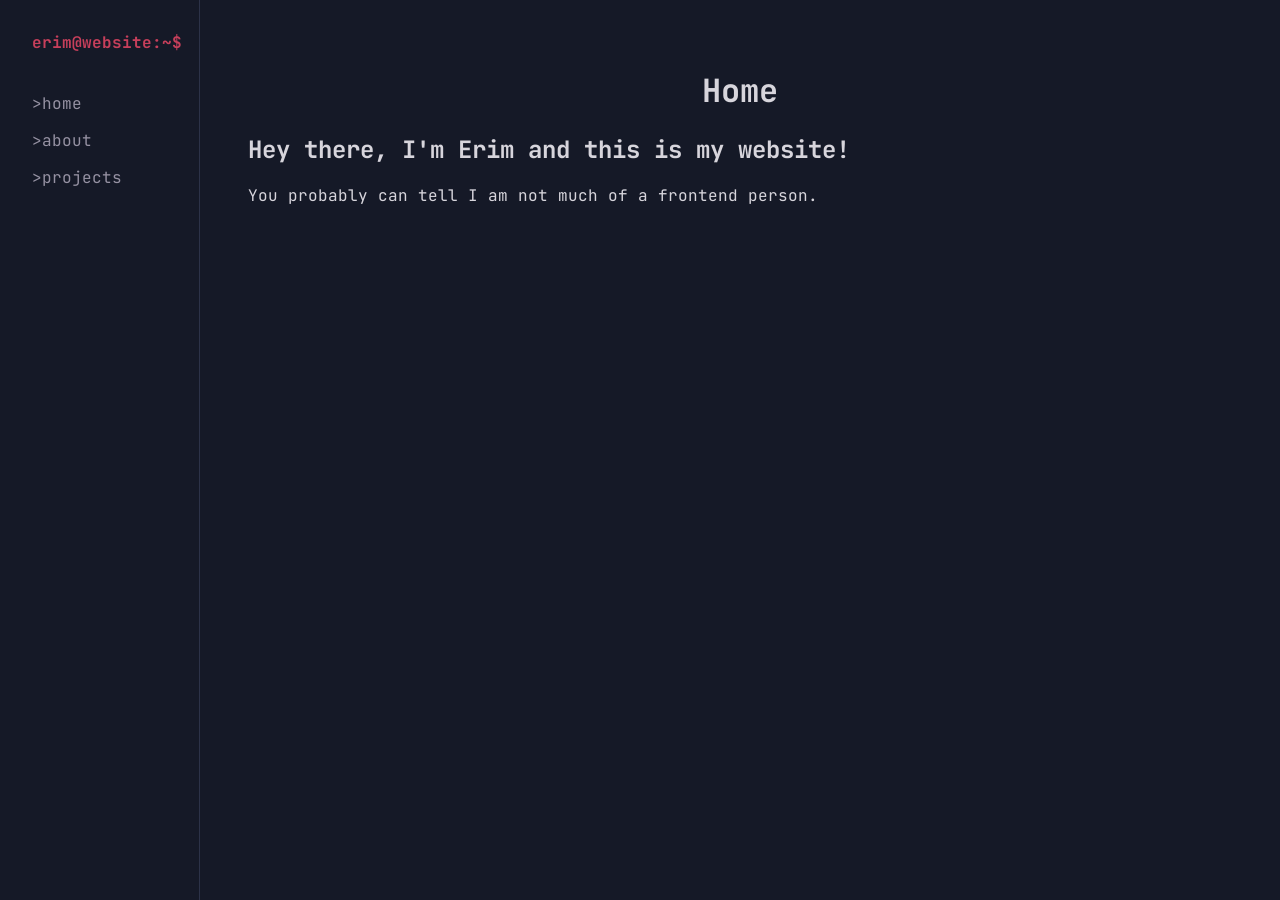
<file: index.html>
<!DOCTYPE html>
<html lang="en-US">
  <head>
    <meta charset="UTF-8">
    <meta name="viewport" content="width=device-width" />
    
    <title>[erim@website ~] $</title>

    <link rel="stylesheet" href="design.css">
    <link rel="preconnect" href="https://fonts.googleapis.com">
    <link rel="preconnect" href="https://fonts.gstatic.com" crossorigin>
    <link href="https://fonts.googleapis.com/css2?family=JetBrains+Mono:wght@100..800&display=swap" rel="stylesheet">
  
  </head>
  <body>
      
    <aside class="sidebar">
      <div class="prompt">erim@website:~$</div>

      <ul>
        <li><a href="index.html">>home</a></li>
        <li><a href="about.html">>about</a></li>
        <li><a href="projects.html">>projects</a></li>
      </ul>
    </aside> 
     
    <main>
      <h1>Home</h1>
      <h2>Hey there, I'm Erim and this is my website!</h2>
      <p>You probably can tell I am not much of a frontend person.</p>
    </main>

  </body>
</html>
</file>
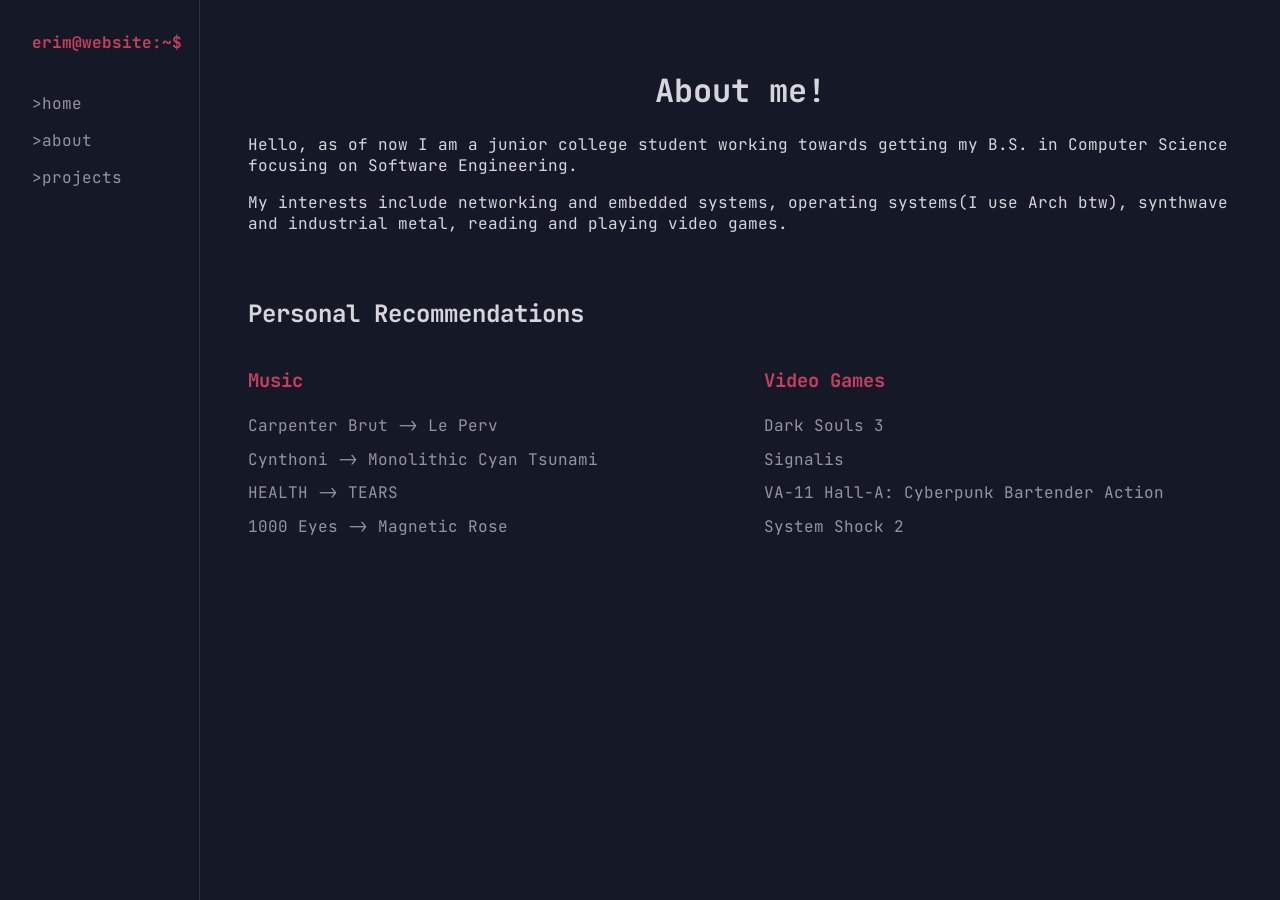
<file: about.html>
<!DOCTYPE html>
<html lang="en-US">
  <head>
    <meta charset="UTF-8">
    <meta name="viewport" content="width=device-width" />
    
    <title>[erim@website ~] $</title>

    <link rel="stylesheet" href="design.css">
    <link rel="preconnect" href="https://fonts.googleapis.com">
    <link rel="preconnect" href="https://fonts.gstatic.com" crossorigin>
    <link href="https://fonts.googleapis.com/css2?family=JetBrains+Mono:wght@100..800&display=swap" rel="stylesheet"> 
    
  </head>
  <body>
      
    <aside class="sidebar">
      <div class="prompt">erim@website:~$</div>

      <ul>
        <li><a href="index.html">>home</a></li>
        <li><a href="about.html">>about</a></li>
        <li><a href="projects.html">>projects</a></li>
      </ul>
    </aside>
      
    <main>
      <h1>About me!</h1>
      <p>Hello, as of now I am a junior college student working towards getting my B.S. in Computer Science focusing on Software Engineering.</p>
      <p>My interests include networking and embedded systems, operating systems(I use Arch btw), synthwave and industrial metal, reading and playing video games.</p>
      
      <section class="recommendations">
        <h2>Personal Recommendations</h2>
  
        <div class="recommendation-grid">

          <div class="recommendation-column">
            <h3>Music</h3>
            
            <ul>
              <li>Carpenter Brut -&gt; Le Perv</li>
              <li>Cynthoni -&gt; Monolithic Cyan Tsunami</li>
              <li>HEALTH -&gt; TEARS</li>
              <li>1000 Eyes -&gt; Magnetic Rose</li>
            </ul> 
          </div>
          
          <div class="recommendation-column">
            <h3>Video Games</h3>
            
            <ul>
              <li>Dark Souls 3</li>
              <li>Signalis</li>
              <li>VA-11 Hall-A: Cyberpunk Bartender Action</li>
              <li>System Shock 2</li>
            </ul>
          </div>
            
        </div>

      </section>

    </main>

  </body>
</html>
</file>
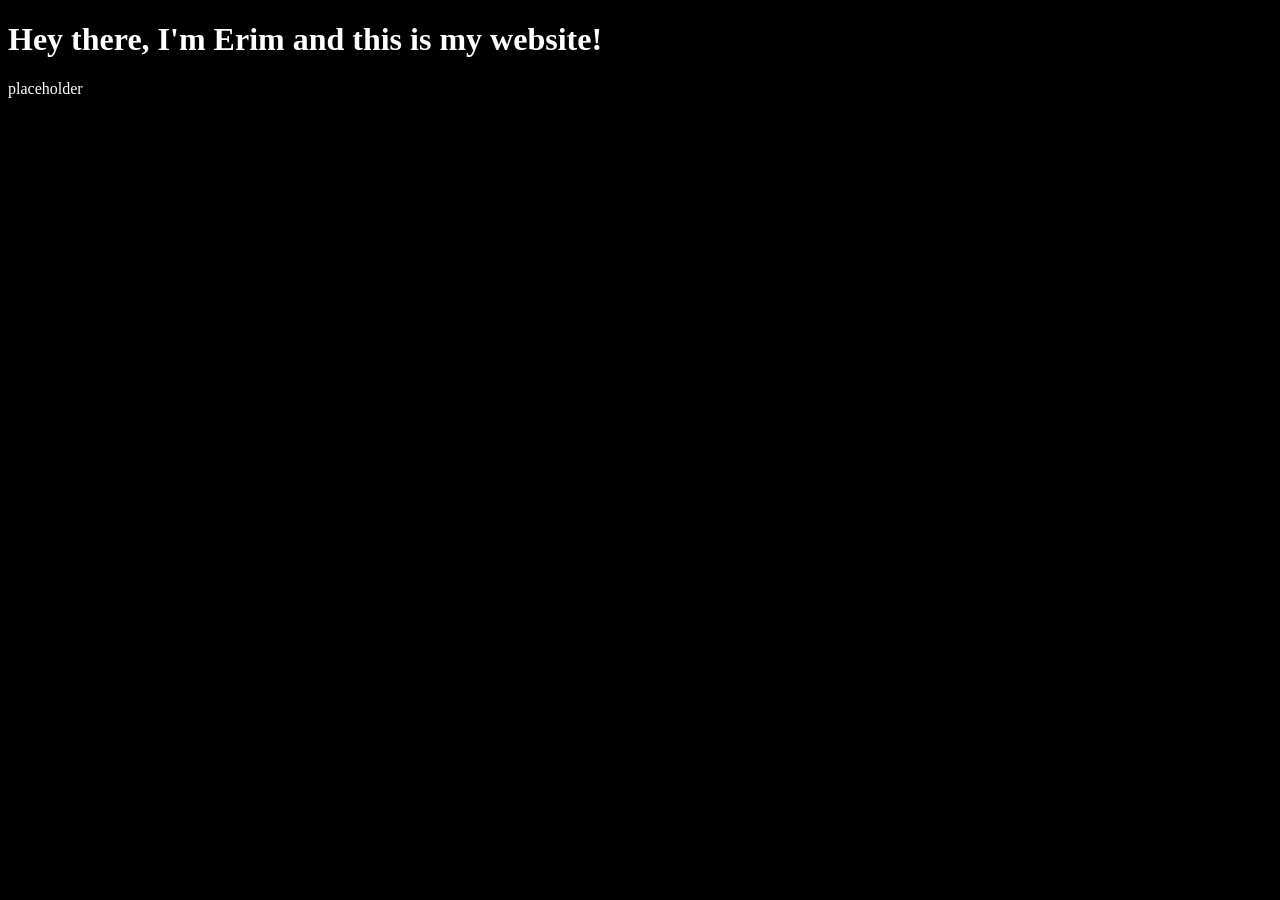
<file: main.html>
<!DOCTYPE html>
<html lang="en-US">
  <head>
    <meta charset="UTF-8">
    <meta name="viewport" content="width=device-width" />
    <title>erim central</title>
    <style>
      body{
            color: white;
            background-color: black;
          }
    </style>
  </head>
  <body>
    <h1>Hey there, I'm Erim and this is my website!</h1>  
    <p>placeholder</p>
  </body>
</html>
</file>
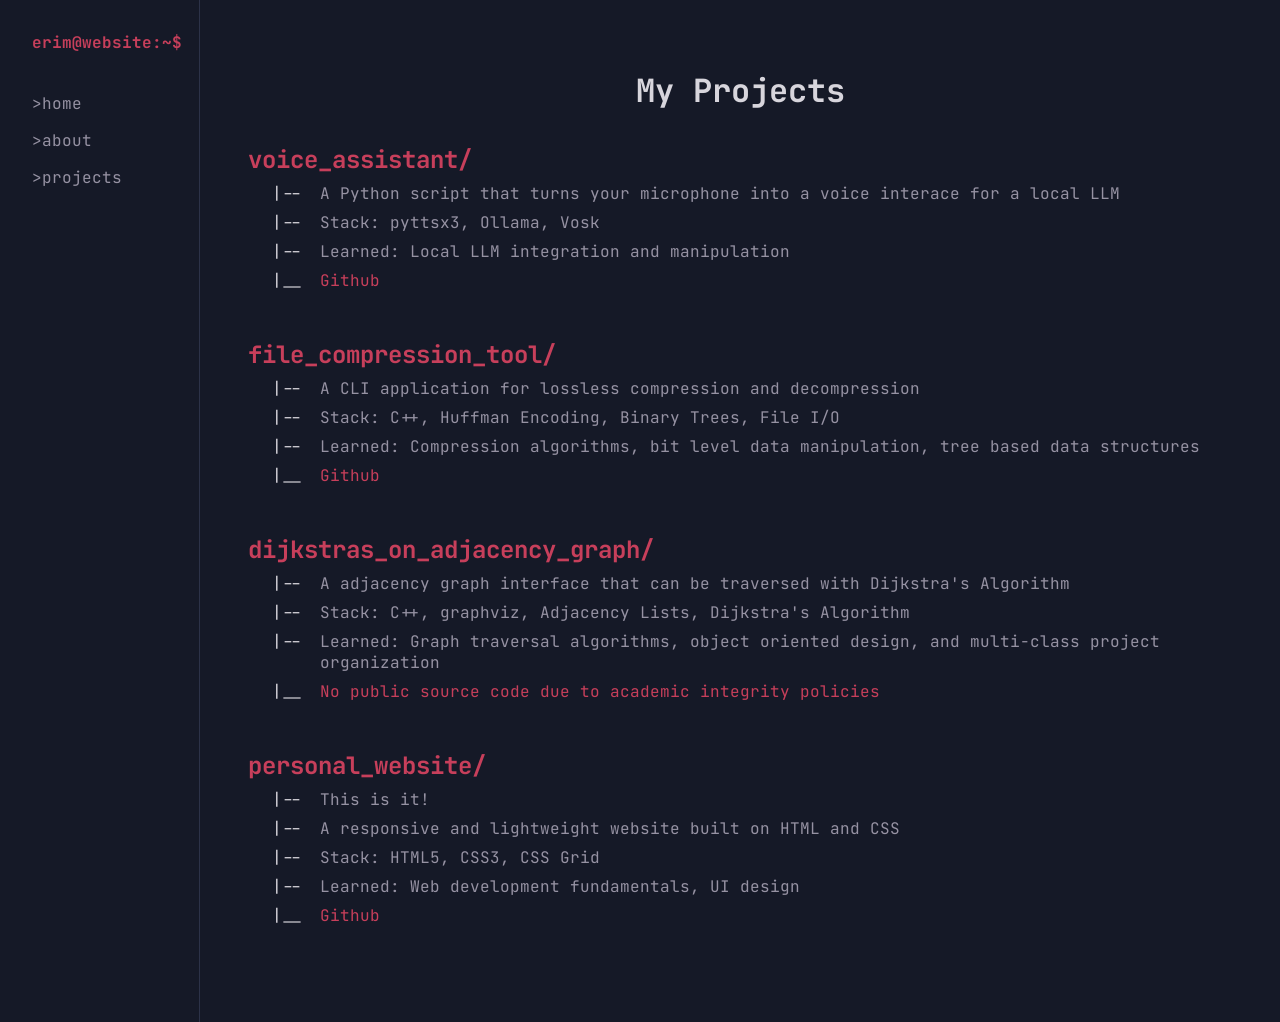
<file: projects.html>
<!DOCTYPE html>
<html lang="en-US">
  <head>
    <meta charset="UTF-8">
    <meta name="viewport" content="width=device-width" />
    
    <title>[erim@website ~] $</title>

    <link rel="stylesheet" href="design.css">
    <link rel="preconnect" href="https://fonts.googleapis.com">
    <link rel="preconnect" href="https://fonts.gstatic.com" crossorigin>
    <link href="https://fonts.googleapis.com/css2?family=JetBrains+Mono:wght@100..800&display=swap" rel="stylesheet">
    
  </head>
  <body>
      
      <aside class="sidebar">
        <div class="prompt">erim@website:~$</div>

        <ul>
          <li><a href="index.html">>home</a></li>
          <li><a href="about.html">>about</a></li>
          <li><a href="projects.html">>projects</a></li>
        </ul>
      </aside>
      
      <main>
        <h1>My Projects</h1>
        
        <section class="project-list">
          
          <article class="project">
            <h2>voice_assistant/</h2>

            <ul>
              <li>A Python script that turns your microphone into a voice interace for a local LLM</li>
              <li>Stack: pyttsx3, Ollama, Vosk</li>
              <li>Learned: Local LLM integration and manipulation</li>
              <li>
                <a href=https://github.com/McSpeedys/Voice-Assistant-With-Local-LLM>
                  Github
                </a>
              </li>
            </ul>

          </article>

          <article class="project">
            <h2>file_compression_tool/</h2>

            <ul>
              <li>A CLI application for lossless compression and decompression</li>
              <li>Stack: C++, Huffman Encoding, Binary Trees, File I/O</li>
              <li>Learned: Compression algorithms, bit level data manipulation, tree based data structures</li>
              <li>
                <a href="https://github.com/McSpeedys/File-Compression-Tool">
                  Github
                </a>
              </li>
            </ul>

          </article>

          <article class="project">
            <h2>dijkstras_on_adjacency_graph/</h2>

            <ul>
              <li>A adjacency graph interface that can be traversed with Dijkstra's Algorithm</li>
              <li>Stack: C++, graphviz, Adjacency Lists, Dijkstra's Algorithm</li>
              <li>Learned: Graph traversal algorithms, object oriented design, and multi-class project organization</li>
              <li>
                <span class="private-project">
                  No public source code due to academic integrity policies
                </span>
              </li>
            </ul>

          </article>

          <article class="project">
            <h2>personal_website/</h2>

            <ul>
              <li>This is it!</li>
              <li>A responsive and lightweight website built on HTML and CSS</li>
              <li>Stack: HTML5, CSS3, CSS Grid</li>
              <li>Learned: Web development fundamentals, UI design</li>
              <li>
                <a href=https://github.com/McSpeedys/mcspeedys.github.io>
                  Github
                </a>
              </li>
            </ul>

          </article>

        </section>
      </main>
  
  </body>
</html>
</file>
<file: design.css>
:root {
  --bg-primary: #151927;
  --bg-secondary: #1f2436;

  --text-primary: #d7d5dc;
  --text-secondary: #9692a3;

  --accent-red: #c73f5b;
  --border: #2c3248;
}

.sidebar{
  background: var(--bg-primary);
  border-right: 1px solid var(--border);
  padding: 2rem;
}

.sidebar ul{
  list-style: none;
  padding: 0;
  margin: 0;
}

.prompt{
  color: var(--accent-red);
  margin-bottom: 2rem;
  font-weight: bold;
}

.sidebar a {
    color: var(--text-secondary);
    text-decoration: none;
    display: block;
    padding: 0.5rem 0;
    transition: 0.2s;
}

.sidebar a:hover {
    color: var(--text-primary);
    padding-left: 8px;
}

.recommendations{
  margin-top: 4rem;
}

.recommendation-grid{
  display: grid;
  grid-template-columns: 1fr 1fr;

  gap: 3rem;
  margin-top: 1rem;
}

.recommendation-column h3{
  color: var(--accent-red);
  margin-bottom: 1rem;
}

.recommendation-column ul{
  list-style: none;
  padding: 0;
}

.recommendation-column li{
  padding: 0.4rem 0;
  color: var(--text-secondary);
}

.project-list{
  margin-top: 2rem;
}

.project{
  margin-bottom: 3rem;
}

.project h2{
  color: var(--accent-red);
  margin-bottom: 0.5rem;
}

.project ul{
  list-style: none;
  padding-left: 1.5rem;
  margin: 0;
}

.project li{
  position: relative;
  padding-left: 3rem;
  margin-bottom: 0.5rem;
  color: var(--text-secondary);
}

.project li::before{
  content: "|--";
  color: var(--text-primary);
  position: absolute;
  left: 0;
  width: 2.5rem;
}

.project li:last-child::before{
  content: "|__";
}

.project a{
  color: var(--accent-red);
  text-decoration: none;
}

.project a:hover{
  color: var(--text-primary);
}

.private-project{
  color: var(--accent-red);
}



body{
  font-family: "JetBrains Mono", monospace;
  background-color: var(--bg-primary);
  color: var(--text-primary);

  display: grid;
  grid-template-columns: 200px 1fr;
  
  min-height: 100vh;

  margin: 0;
}

main{
  padding: 3rem;
}

h1{
  text-align: center;
}

/* Additional code so that site layout does not break on mobile. */
@media(max-width: 800px){
  body{
    grid-template-columns: 1fr;
  }

  .sidebar{
    padding: 1rem;
    border-right: none;
    border-bottom: 1px solid var(--border);
  }

  .sidebar ul{
    display: flex;
    flex-wrap: wrap;
    gap: 1rem;
  }

  .sidebar a{
    padding: 0;
  }

  .recommendation-grid{
    grid-template-columns: 1fr;
  }

  .project li{
    padding-left: 2rem;
  }

  .project li::before{
    width: 1.5rem;
  }

  .project li:last-child::before{
    content: "|_";
  }

  main{
    padding: 1.5rem;
  }
}
</file>
